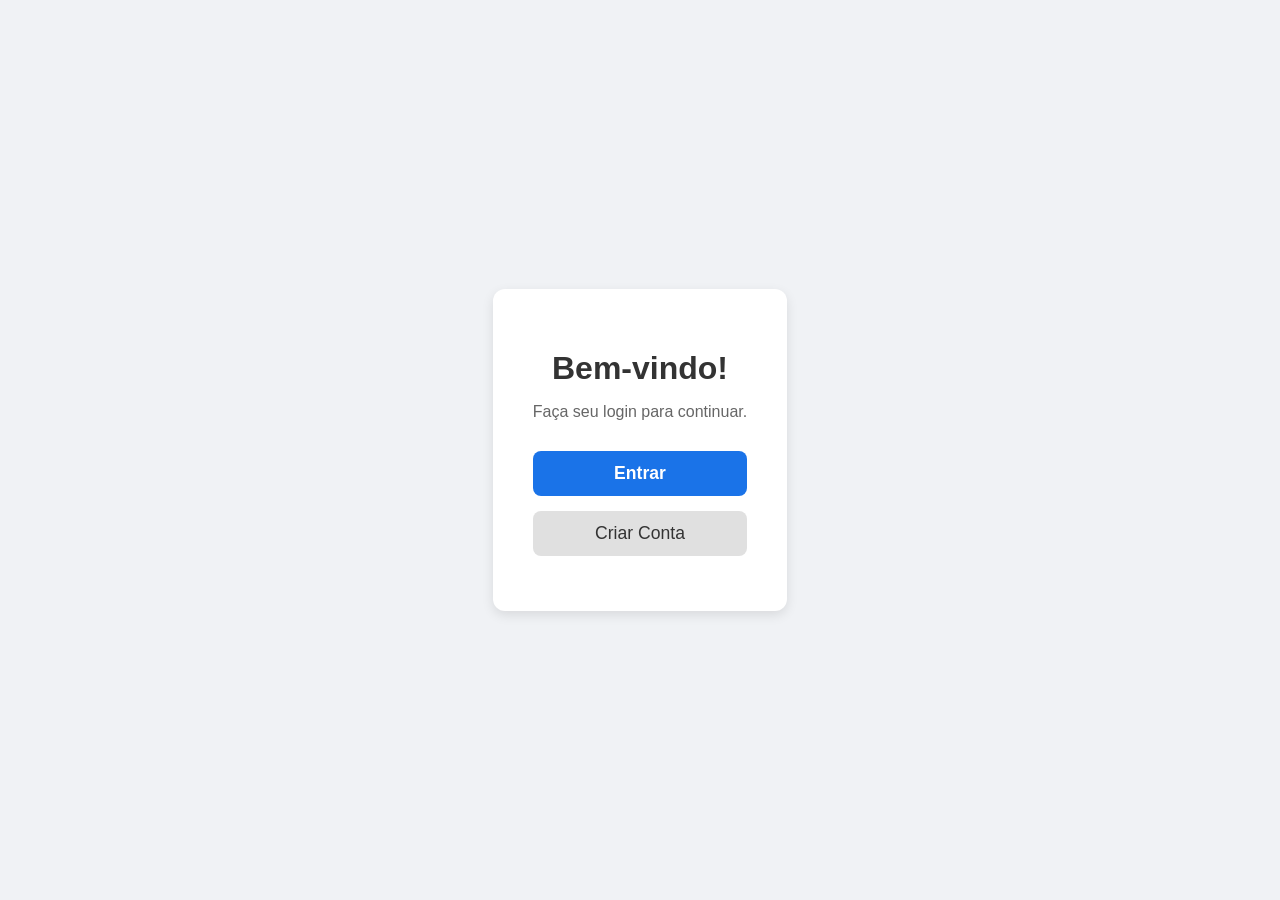
<file: Atividade04_replica/replica.html>
<!DOCTYPE html>
<html lang="pt-BR">
	<head>
		<meta charset="UTF-8" />
		<meta name="viewport" content="width=device-width, initial-scale=1.0" />
		<title>Replicar Componente</title>
		<link rel="stylesheet" href="replica.css" />
	</head>
	<body>
		<div class="card-login">
			<h1>Bem-vindo!</h1>
			<p>Faça seu login para continuar.</p>

			<button class="botao-acao" id="botao-login-principal">Entrar</button>
			<button class="botao-acao botao-secundario">
				Criar Conta
			</button>
		</div>
	</body>
</html>
</file>
<file: Atividade04_replica/replica.css>
body {
    font-family: 'Roboto', sans-serif;
    background-color: #f0f2f5; /* Fundo cinza claro */
    display: flex;
    justify-content: center;
    align-items: center;
    min-height: 100vh;
    margin: 0;
}

.card-login {
    background-color: #ffffff;
    border-radius: 12px;
    box-shadow: 0 4px 12px rgba(0, 0, 0, 0.1);
    padding: 40px;
    text-align: center;
    max-width: 350px;
}

.card-login h1 {
    color: #333;
    font-size: 2em;
    margin-bottom: 10px;
}

.card-login p {
    color: #666;
    margin-bottom: 30px;
}

.botao-acao {
    display: block; /* Ocupa a largura total */
    width: 100%;
    padding: 12px 20px;
    margin-bottom: 15px; /* Espaçamento entre botões */
    border: none;
    border-radius: 8px;
    font-size: 1.1em;
    cursor: pointer;
    transition: background-color 0.3s ease;
}

/* Estilo para o botão de login principal (usando ID) */
#botao-login-principal {
    background-color: #1a73e8; /* Azul primário */
    color: #fff;
    font-weight: bold;
    /* Exemplo de Box Model */
    margin-top: 20px; /* Margem superior para separar do parágrafo */
    /* padding já definido em .botao-acao */
}

#botao-login-principal:hover {
    background-color: #155bb5;
}

/* Estilo para o botão secundário (usando classe) */
.botao-secundario {
    background-color: #e0e0e0; /* Cinza claro */
    color: #333;
}

.botao-secundario:hover {
    background-color: #d0d0d0;
}
</file>
